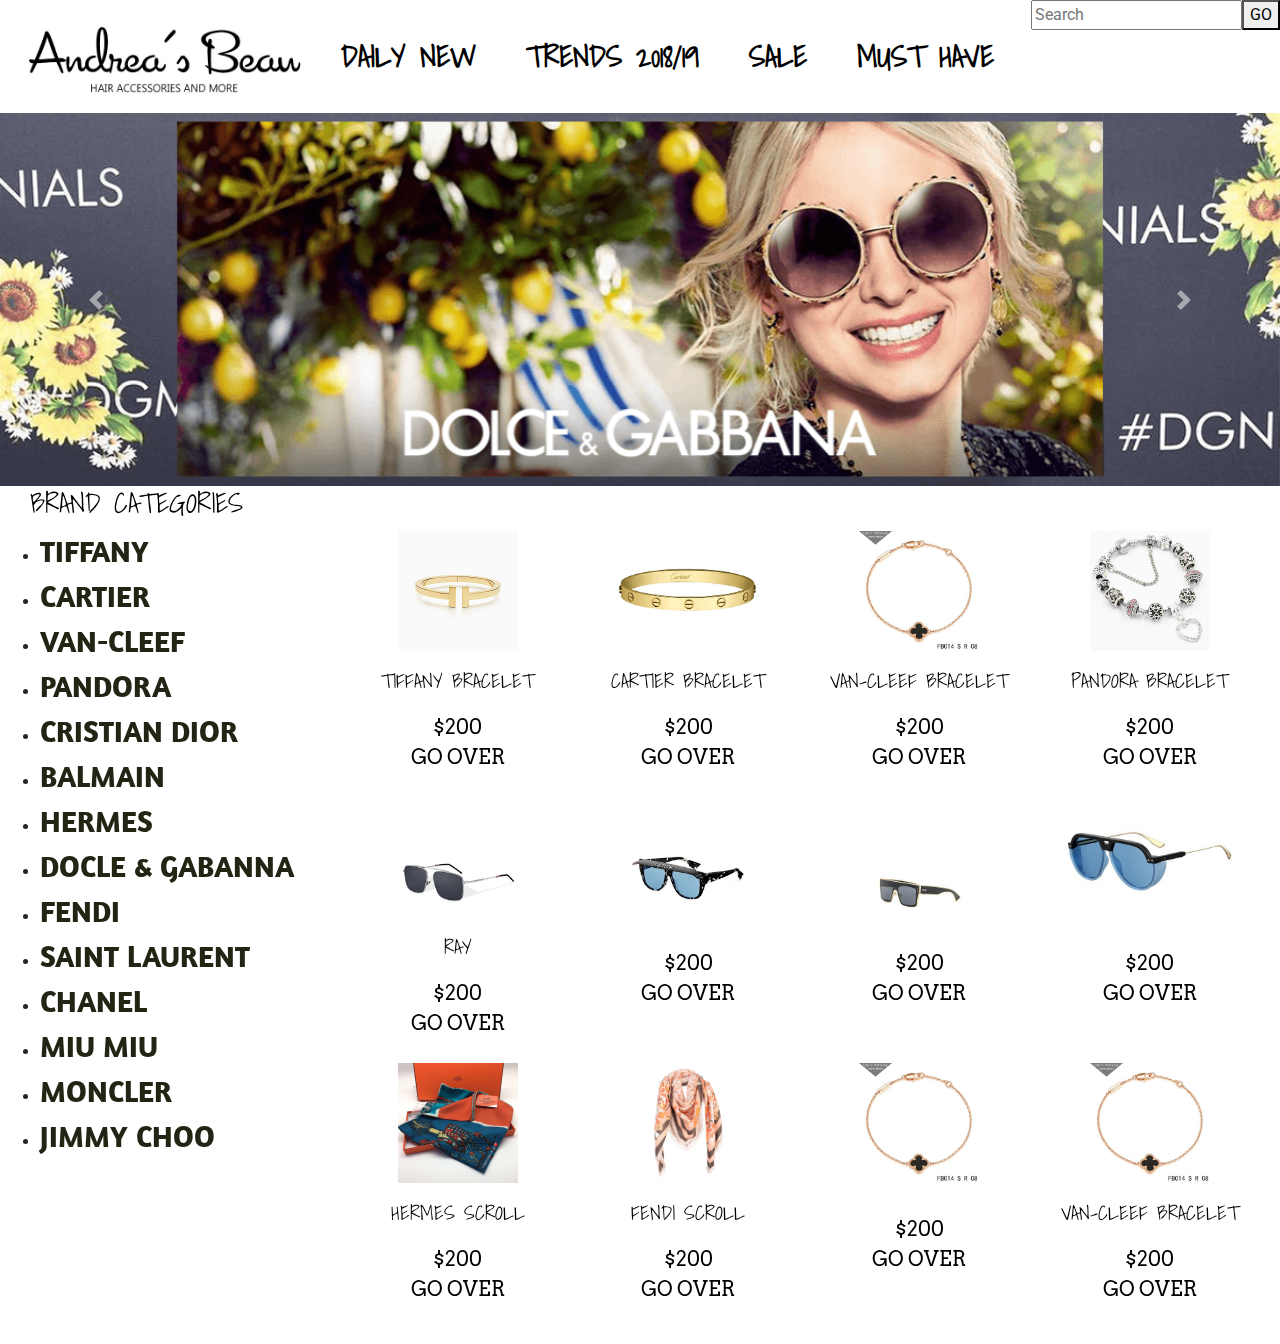
<file: index.html>
<!doctype html>
<html lang="en">
<head>
    <meta charset="UTF-8">
    <meta name="viewport"
          content="width=device-width, user-scalable=no, initial-scale=1.0, maximum-scale=1.0, minimum-scale=1.0">
    <meta http-equiv="X-UA-Compatible" content="ie=edge">
    <title>Document</title>
    <link href="https://fonts.googleapis.com/css?family=Amaranth|Righteous" rel="stylesheet">
    <link href="https://fonts.googleapis.com/css?family=Righteous" rel="stylesheet">
    <link href="https://fonts.googleapis.com/css?family=Shadows+Into+Light" rel="stylesheet">
    <link href="https://fonts.googleapis.com/css?family=Arvo|Roboto" rel="stylesheet">
    <link rel="stylesheet" href="css/bootstrap.css">
    <link rel="stylesheet" href="css/style.css">
    <link rel="stylesheet" href="css/magnific.css">
    <script src="https://code.jquery.com/jquery-3.3.1.slim.min.js" integrity="sha384-q8i/X+965DzO0rT7abK41JStQIAqVgRVzpbzo5smXKp4YfRvH+8abtTE1Pi6jizo" crossorigin="anonymous"></script>
  <script src="js/magnific.js"></script>
   <script src="js/bootstrap.js"></script>
    <script src="https://cdnjs.cloudflare.com/ajax/libs/popper.js/1.14.6/umd/popper.min.js" integrity="sha384-wHAiFfRlMFy6i5SRaxvfOCifBUQy1xHdJ/yoi7FRNXMRBu5WHdZYu1hA6ZOblgut" crossorigin="anonymous"></script>

</head>
<body>
<header>
    <nav>
            <ul>
                    <img src="images/accessorize.png" height="100" width="300"/>
                    <li class="active"><a href="">DAILY NEW</a></li>
            <li><a href=""> TRENDS 2018/19</a></li>
            <li><a href="">SALE</a></li>
            <li><a href="">MUST HAVE</a></li>
                <form name="search" action="#" method="get">
                    <input type="text" name="q" placeholder="Search"><button type="submit">GO</button>
                </form>
        </ul>
    </nav>
</header>

<div id="carouselExampleControls" class="carousel slide" data-ride="carousel">
    <div class="carousel-inner">
        <div class="carousel-item active">
            <img src="images/baner_dolce_gabbana2_1.png" class="d-block w-100" alt="...">
        </div>
        <div class="carousel-item">
            <img src="images/banner_blog_15-02-2017.jpg" class="d-block w-100" alt="...">
        </div>
        <div class="carousel-item">
            <img src="images/dolce%20e%20gabanna%20banner1%20(1).jpg" class="d-block w-100" alt="...">
        </div>
    </div>
    <a class="carousel-control-prev" href="#carouselExampleControls" role="button" data-slide="prev">
        <span class="carousel-control-prev-icon" aria-hidden="true"></span>
        <span class="sr-only">Previous</span>
    </a>
    <a class="carousel-control-next" href="#carouselExampleControls" role="button" data-slide="next">
        <span class="carousel-control-next-icon" aria-hidden="true"></span>
        <span class="sr-only">Next</span>
    </a>
</div>
    <div class="row">
    <div class="col-lg-3">
        <div id="VERTICALmenu">
            <h3>

                <span class="lang"> BRAND CATEGORIES</span>
            </h3>
            <ul>
                <li><a href="#">TIFFANY</a></li>
                <li><a href="#">CARTIER</a></li>
                <li><a href="#">VAN-CLEEF</a></li>
                <li><a href="#">PANDORA</a></li>
                <li><a href="#">CRISTIAN DIOR</a></li>
                <li><a href="#">BALMAIN</a></li>
                <li><a href="#">HERMES</a></li>
                <li><a href="#">DOCLE & GABANNA</a></li>
                <li><a href="#">FENDI</a></li>
                <li><a href="#">SAINT LAURENT</a></li>
                <li><a href="#">CHANEL</a></li>
                <li><a href="#">MIU MIU</a></li>
                <li><a href="#">MONCLER</a></li>
                <li><a href="#">JIMMY CHOO</a></li>
            </ul>
        </div>

    </div>
    <div class="col-lg-9">

      <div class="wrapper">
          <div class="row">
              <div class="col-lg-3">
               <div class="product">
                   <div class="product-img">
                       <a href="#text-popup" class="popup-content"><img src="images/18karat.jpg"></a></div>
                   <p class="text-center">TIFFANY BRACELET</p>
                   <div class="price">$200</div>
                   <div class="price-block">
                       <a href="#text-popup" class="popup-content"><a href="" class="add_cart" text-center>GO OVER</a></a>
                   </div>
                   </div>
               </div>


              <div id="text-popup" class="white-popup mfp-hide">
                  <p>Браслет Tiffany T Square из золота 18 карат, размер medium.
                      470 000 ₽
                 </p>
              </div>

              <div class="col-lg-3">
                  <div class="product">
                      <div class="product-img">
                          <a href="#text-popup2" class="popup-content"> <img src="images/cartier.jpg"></a>
                      </div>
                      <p class="text-center">CARTIER BRACELET</p>
                      <div class="price">$200</div>
                      <div class="price-block">
                          <a href="" class="add_cart">GO OVER</a>
                      </div>
                  </div>
              </div>
              <div id="text-popup2" class="white-popup mfp-hide">
                  <p>Браслет Cartier Love из 18К-золота (специальное напыление с 18-каратным золотом) с камнями. Цвет -желтое золото. Размер 16 и 19см. Закручивается на болт,  отвертка в комплекте. Оригинальная упаковка.

                      2,750.00 грн
                  </p>
              </div>
              <div class="col-lg-3">
                  <div class="product">
                      <div class="product-img">
                          <img src="images/kleef.jpg"></div>
                          <p class="text-center">VAN-CLEEF BRACELET</p>
                          <div class="price">$200</div>
                          <div class="price-block">
                              <a href="" class="add_cart">GO OVER</a>
                      </div>
                  </div>
              </div>
              <div class="col-lg-3">
                  <div class="product">
                      <div class="product-img">
                          <img src="images/pandora.jpg">
                      </div>
                          <p class="text-center">PANDORA BRACELET</p>
                          <div class="price">$200</div>
                          <div class="price-block">
                              <a href="" class="add_cart">GO OVER </a>
                          </div>
                  </div>
              </div>
              <div class="col-lg-3">
                  <div class="product">
                      <div class="product-img">
                          <img src="images/1.jpg"></div>
                      <p class="text-center">RAY </p>
                      <div class="price">$200</div>
                      <div class="price-block">
                          <a href="" class="add_cart">GO OVER</a>
                      </div>
                  </div>
              </div>
              <div class="col-lg-3">
                  <div class="product">
                      <div class="product-img">
                          <img src="images/2.jpg"></div>
                      <p class="text-center"></p>
                      <div class="price">$200</div>
                      <div class="price-block">
                          <a href="" class="add_cart">GO OVER</a>
                      </div>
                  </div>
              </div>
              <div class="col-lg-3">
                  <div class="product">
                      <div class="product-img">
                          <img src="images/3.jpg"></div>
                      <p class="text-center"></p>
                      <div class="price">$200</div>
                      <div class="price-block">
                          <a href="" class="add_cart">GO OVER</a>
                      </div>
                  </div>
              </div>
              <div class="col-lg-3">
                  <div class="product">
                      <div class="product-img">
                          <img src="images/4.jpg"></div>
                      <p class="text-center"></p>
                      <div class="price">$200</div>
                      <div class="price-block">
                          <a href="" class="add_cart">GO OVER</a>
                      </div>
                  </div>
              </div>
              <div class="col-lg-3">
                  <div class="product">
                      <div class="product-img">
                          <img src="images/hermes.jpg"></div>
                      <p class="text-center">HERMES SCROLL</p>
                      <div class="price">$200</div>
                      <div class="price-block">
                          <a href="" class="add_cart">GO OVER</a>
                      </div>
                  </div>
              </div>
              <div class="col-lg-3">
                  <div class="product">
                      <div class="product-img">
                          <img src="images/fendi.JPG"></div>
                      <p class="text-center">FENDI SCROLL</p>
                      <div class="price">$200</div>
                      <div class="price-block">
                          <a href="" class="add_cart">GO OVER</a>
                      </div>
                  </div>
              </div>
              <div class="col-lg-3">
                  <div class="product">
                      <div class="product-img">
                          <img src="images/kleef.jpg"></div>
                      <p class="text-center"></p>
                      <div class="price">$200</div>
                      <div class="price-block">
                          <a href="" class="add_cart">GO OVER</a>
                      </div>
                  </div>
              </div>
              <div class="col-lg-3">
                  <div class="product">
                      <div class="product-img">
                          <img src="images/kleef.jpg"></div>
                      <p class="text-center">VAN-CLEEF BRACELET</p>
                      <div class="price">$200</div>
                      <div class="price-block">
                          <a href="" class="add_cart">GO OVER</a>
                      </div>
                  </div>
              </div>

          </div>
      </div>
          </div>
      </div>
    </div>
<div class="block"></div>


</div>
<script>
    jQuery(document).ready(function($) {
        $('.popup-content').magnificPopup({
            type: 'inline'
        });
    });
</script>
</body>
</html>
</file>
<file: css/style.css>
nav ul {
    background: #ffffff;
    text-align: center;
    padding: 0;
    margin: 0;
}

nav ul li {
    display: inline-block;
    list-style: none;
    font-family: 'Shadows Into Light', cursive;
    font-weight: bold;
    font-size: 30px;
    text-transform: uppercase;
    padding: 34px 23px;

}
nav ul li a{
    color: #f8f9fa;
}
nav ul li a{
    color: #000;
}
form[name="search"] {
    float: right;
}

.product{
    margin-bottom: 10px;
}

.product-img{
    height: 150px;
    padding: 15px;
    cursor: pointer;
    position: relative;
}
.product-img img{
    width: 100%;
    height: 100%;
    object-fit: contain;
}
.wrapper{
    padding: 30px;
}

.add_cart, .add_cart:hover{
    text-transform: uppercase;
    text-decoration: none;
    display: inline-block;
    text-align: center;
    font-family: 'Arvo', serif;
    font-size: 20px;
    color: black;
}
.price{
    text-align: center;
    font-family: 'Arvo', serif;
    font-size: 20px;
    color: #000;
}
.price-block {
    text-align: center;
}
.text-center{
    font-family: 'Shadows Into Light', cursive;
    font-size: 20px;
    color: black;
}

.white-popup {
    position: relative;
    background: #FFF;
    padding: 20px;
    width: auto;
    max-width: 500px;
    margin: 20px auto;
}
.lang{
    font-family:'Shadows Into Light', cursive;
    padding-left: 30px;
    margin-top: 20px;
    text-align: center;
    color: #000000;

}
#VERTICALmenu ul li a{
    font-family: 'Righteous', cursive;
    font-family: 'Amaranth', sans-serif;
    font-weight: bold;
    font-size: 30px;
    color: #202613;
   
}
</file>
